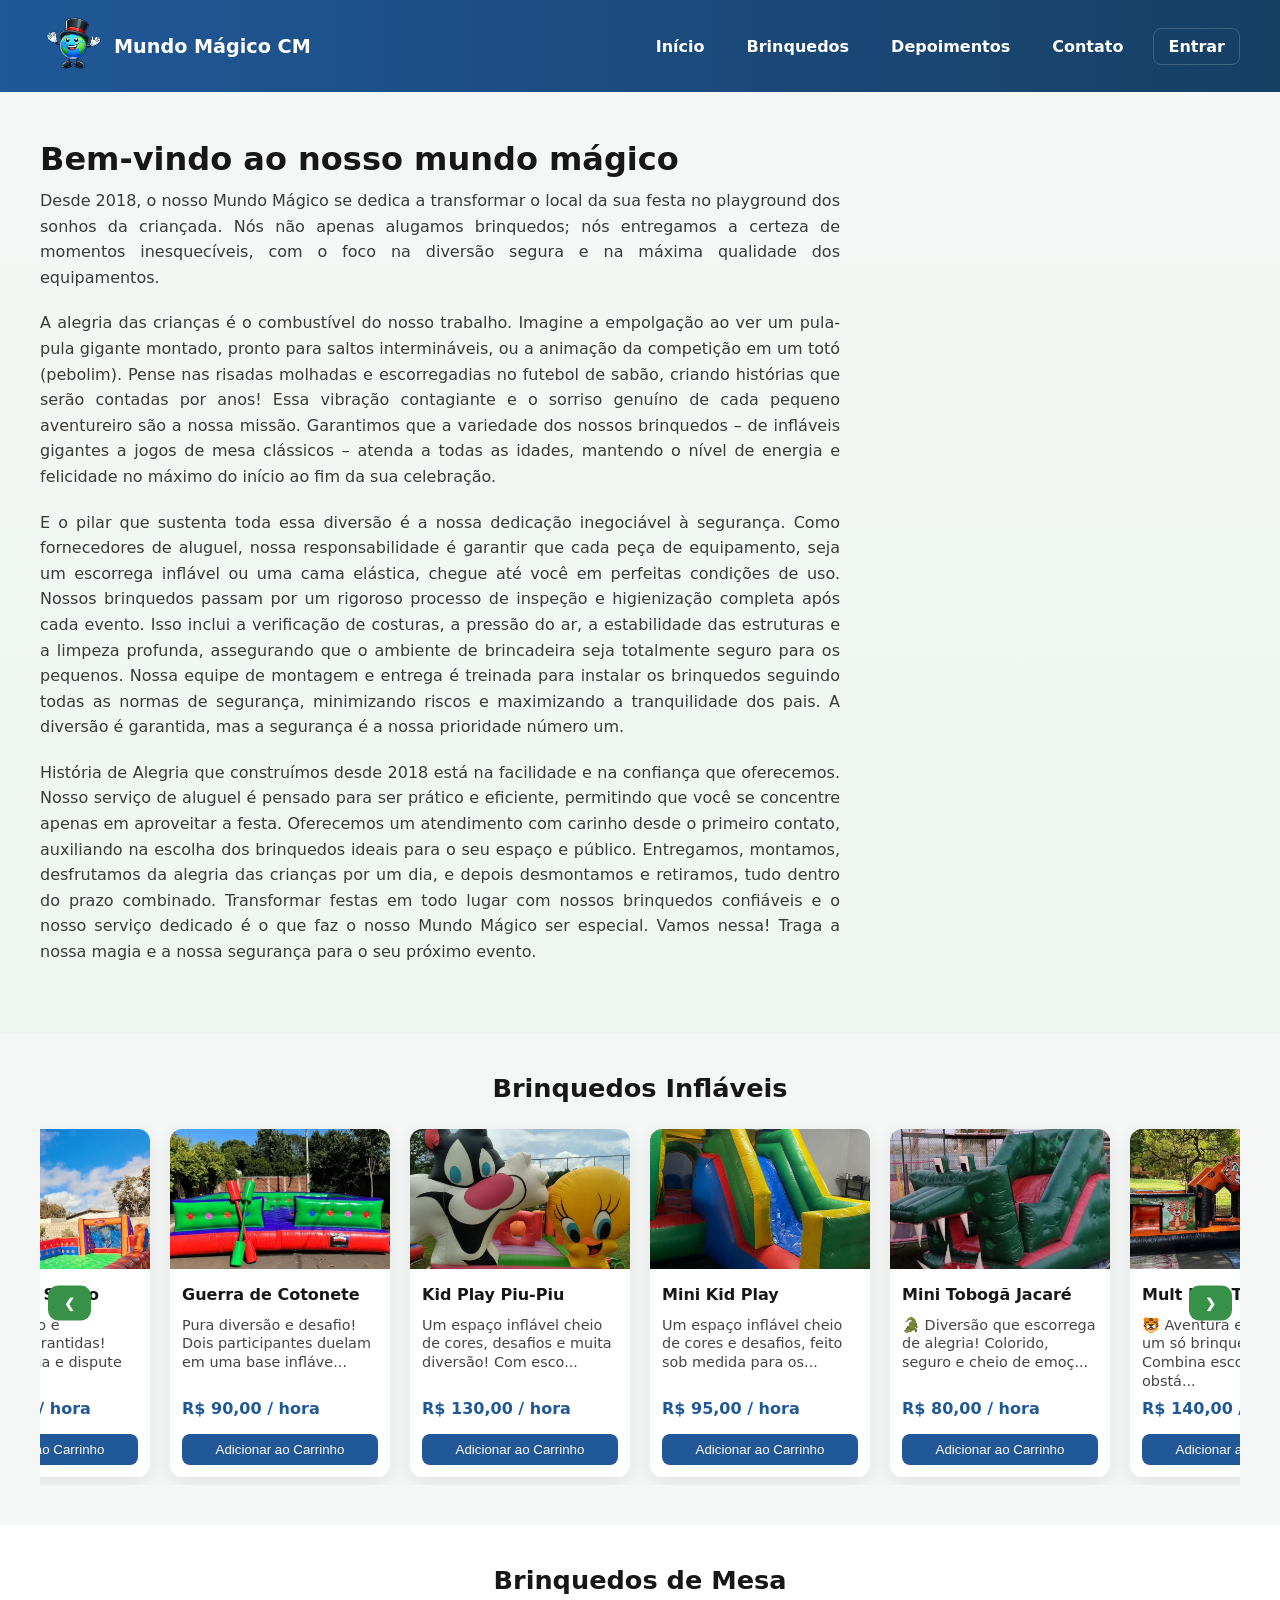
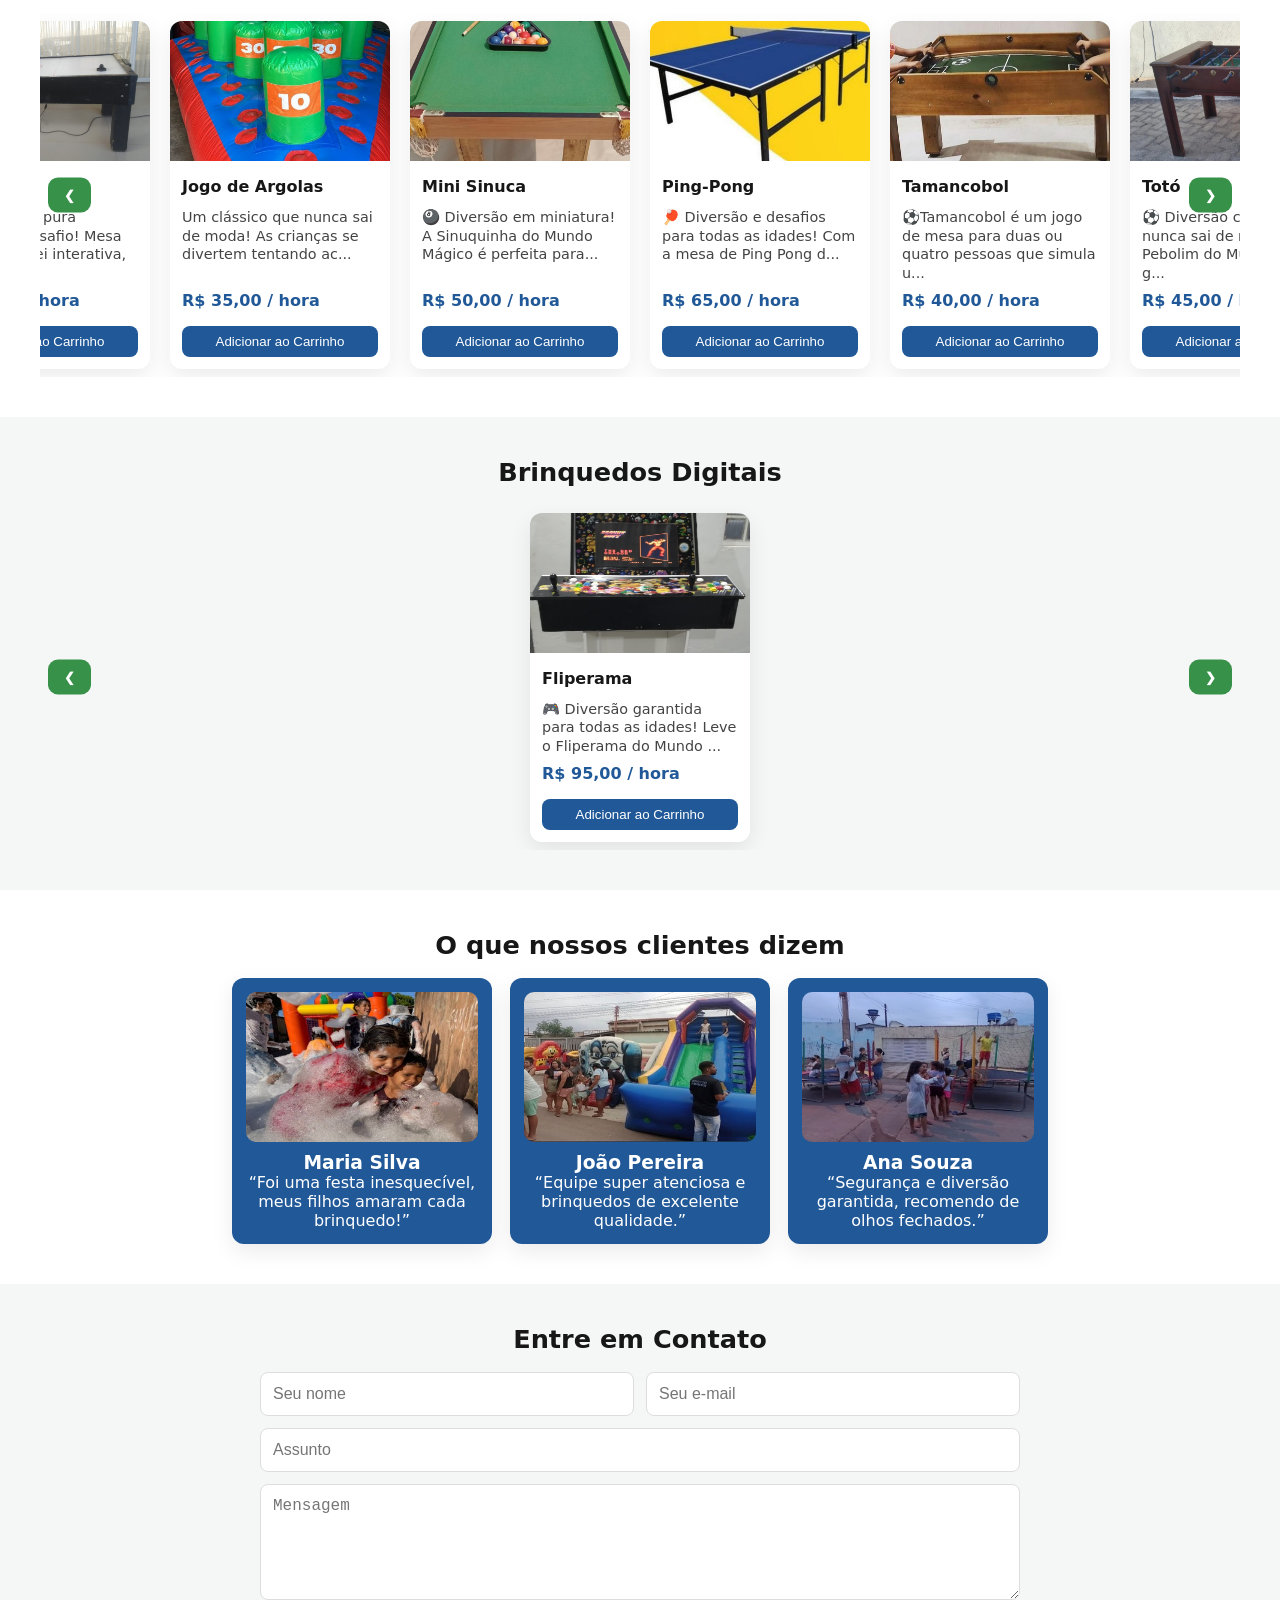
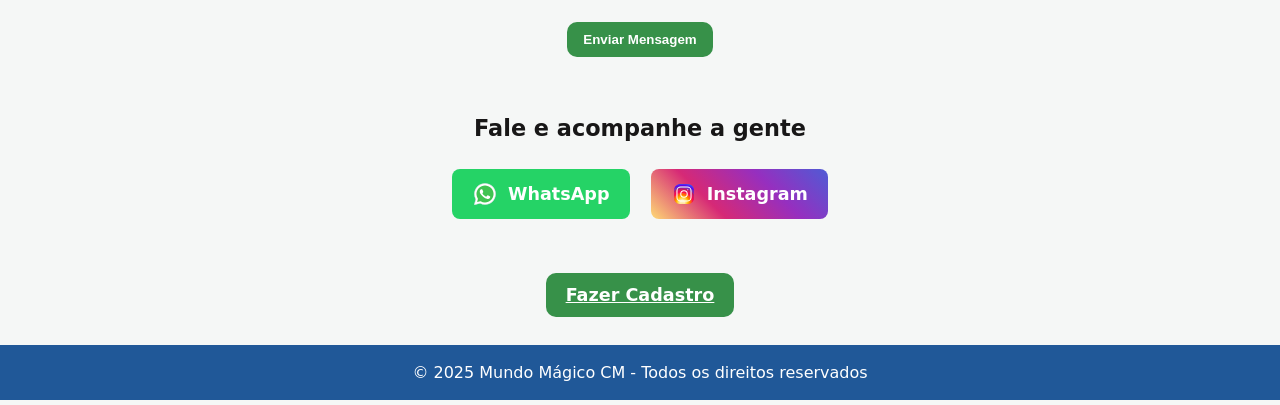
<file: index.html>
<!DOCTYPE html>
<html lang="pt-BR">
<head>
  <meta charset="utf-8" />
  <meta name="viewport" content="width=device-width,initial-scale=1" />
  <title>Mundo Mágico CM</title>
  <link rel="stylesheet" href="css/style.css" />
</head>
<body>
  <header class="site-header">
    <div class="container header-inner">
      <a class="brand" href="index.html">
        <img src="img/mundomagicomascote.png" alt="Mundo Mágico" class="brand-logo" />
        <span class="brand-text"><strong> Mundo Mágico CM</strong></span>
      </a>

      <button class="hamburger" id="hamburger" aria-label="Abrir menu">&#9776;</button>

      <nav class="site-nav" id="nav-list">
        <ul>
          <li><a href="#inicio">Início</a></li>
          <li><a href="#inflaveis">Brinquedos</a></li>
          <li><a href="#depoimentos">Depoimentos</a></li>
          <li><a href="#contato">Contato</a></li>
          <li class="nav-cta"><a href="pages/login.html" class="btn btn-outline">Entrar</a></li>
        </ul>
      </nav>
    </div>
  </header>

  <main>
    <section id="inicio" class="hero">
      <div class="container">
        <h1>Bem-vindo ao nosso mundo mágico</h1>
        <p>Desde 2018, o nosso Mundo Mágico se dedica a transformar o local da sua festa no playground dos sonhos da criançada. Nós não apenas alugamos brinquedos; nós entregamos a certeza de momentos inesquecíveis, com o foco na diversão segura e na máxima qualidade dos equipamentos.</p>

<p> A alegria das crianças é o combustível do nosso trabalho. Imagine a empolgação ao ver um pula-pula gigante montado, pronto para saltos intermináveis, ou a animação da competição em um totó (pebolim). Pense nas risadas molhadas e escorregadias no futebol de sabão, criando histórias que serão contadas por anos! Essa vibração contagiante e o sorriso genuíno de cada pequeno aventureiro são a nossa missão. Garantimos que a variedade dos nossos brinquedos – de infláveis gigantes a jogos de mesa clássicos – atenda a todas as idades, mantendo o nível de energia e felicidade no máximo do início ao fim da sua celebração.</p>

<p>E o pilar que sustenta toda essa diversão é a nossa dedicação inegociável à segurança. Como fornecedores de aluguel, nossa responsabilidade é garantir que cada peça de equipamento, seja um escorrega inflável ou uma cama elástica, chegue até você em perfeitas condições de uso. Nossos brinquedos passam por um rigoroso processo de inspeção e higienização completa após cada evento. Isso inclui a verificação de costuras, a pressão do ar, a estabilidade das estruturas e a limpeza profunda, assegurando que o ambiente de brincadeira seja totalmente seguro para os pequenos. Nossa equipe de montagem e entrega é treinada para instalar os brinquedos seguindo todas as normas de segurança, minimizando riscos e maximizando a tranquilidade dos pais. A diversão é garantida, mas a segurança é a nossa prioridade número um.</p>

<p> História de Alegria que construímos desde 2018 está na facilidade e na confiança que oferecemos. Nosso serviço de aluguel é pensado para ser prático e eficiente, permitindo que você se concentre apenas em aproveitar a festa. Oferecemos um atendimento com carinho desde o primeiro contato, auxiliando na escolha dos brinquedos ideais para o seu espaço e público. Entregamos, montamos, desfrutamos da alegria das crianças por um dia, e depois desmontamos e retiramos, tudo dentro do prazo combinado. Transformar festas em todo lugar com nossos brinquedos confiáveis e o nosso serviço dedicado é o que faz o nosso Mundo Mágico ser especial. Vamos nessa! Traga a nossa magia e a nossa segurança para o seu próximo evento.</p>
       
      </div>
    </section>

    <section id="inflaveis" class="section">
    <div class="container">
        <h2 class="section-title">Brinquedos Infláveis</h2>
        <div class="carrossel-wrapper">
            <div class="carrossel-container">
                <div class="carrossel" id="inflaveis-carrossel">
                    </div>
            </div>
            <button class="btn prev" onclick="moveSlide(-1, 'inflaveis-carrossel')" aria-label="Anterior">&#10094;</button>
            <button class="btn next" onclick="moveSlide(1, 'inflaveis-carrossel')" aria-label="Próximo">&#10095;</button>
        </div>
    </div>
</section>

<section id="mesa" class="section light">
    <div class="container">
        <h2 class="section-title">Brinquedos de Mesa</h2>
        <div class="carrossel-wrapper">
            <div class="carrossel-container">
                <div class="carrossel" id="mesa-carrossel">
                    </div>
            </div>
            <button class="btn prev" onclick="moveSlide(-1, 'mesa-carrossel')" aria-label="Anterior">&#10094;</button>
            <button class="btn next" onclick="moveSlide(1, 'mesa-carrossel')" aria-label="Próximo">&#10095;</button>
        </div>
    </div>
</section>

<section id="digitais" class="section">
    <div class="container">
        <h2 class="section-title">Brinquedos Digitais</h2>
        <div class="carrossel-wrapper">
            <div class="carrossel-container">
                <div class="carrossel" id="digitais-carrossel">
                    </div>
            </div>
            <button class="btn prev" onclick="moveSlide(-1, 'digitais-carrossel')" aria-label="Anterior">&#10094;</button>
            <button class="btn next" onclick="moveSlide(1, 'digitais-carrossel')" aria-label="Próximo">&#10095;</button>
        </div>
    </div>
</section>

    <section id="depoimentos" class="section light">
      <div class="container">
        <h2 class="section-title">O que nossos clientes dizem</h2>
        <div class="clientes-grid" id="depoimentos-grid">
          <div class="card testimonial">
            <img src="img/cliente1.jpg" alt="Maria Silva">
            <h3>Maria Silva</h3>
            <p>“Foi uma festa inesquecível, meus filhos amaram cada brinquedo!”</p>
          </div>
          <div class="card testimonial">
            <img src="img/cliente2.jpg" alt="João Pereira">
            <h3>João Pereira</h3>
            <p>“Equipe super atenciosa e brinquedos de excelente qualidade.”</p>
          </div>
          <div class="card testimonial">
            <img src="img/cliente3.jpg" alt="Ana Souza">
            <h3>Ana Souza</h3>
            <p>“Segurança e diversão garantida, recomendo de olhos fechados.”</p>
          </div>
        </div>
      </div>
    </section>

    <section id="contato" class="section">
  <div class="container">

    <h2 class="section-title">Entre em Contato</h2>

    <!-- Formulário de Contato -->
    <form class="form-orcamento" id="form-contato">
      <div class="grid">
        <input type="text" placeholder="Seu nome" required>
        <input type="email" placeholder="Seu e-mail" required>
      </div>

      <input type="text" placeholder="Assunto" required>

      <textarea placeholder="Mensagem" rows="5" required></textarea>

      <div class="form-actions">
        <button class="btn" type="submit">Enviar Mensagem</button>
      </div>
    </form>

    <br><br>

    <!-- Redes Sociais -->
    <div class="contatos-social">

  <h3>Fale e acompanhe a gente</h3>

  <!-- Botão WhatsApp -->
  <a href="https://wa.me/5561991540133"
     class="social-btn whatsapp"
     target="_blank">

    <img src="img/icons/whatsapp.svg" alt="WhatsApp" class="icon">
    WhatsApp
  </a>

  <!-- Botão Instagram -->
  <a href="https://www.instagram.com/mundo.magicocm?igsh=bDhseGgzOWNjeDl6"
     class="social-btn instagram"
     target="_blank">

    <img src="img/icons/instagram.svg" alt="Instagram" class="icon">
    Instagram
  </a>

</div>
    <br><br>

    <!-- Chamada para Cadastro -->
    <div style="text-align: center; margin-top: 20px;">
      <a href="pages/register.html" class="btn" style="font-size: 1.1rem; padding: 12px 20px;">
        Fazer Cadastro
      </a>
    </div>

  </div>
</section>


  </main>

  <footer class="site-footer">
    <div class="container">
      <p>&copy; 2025 Mundo Mágico CM - Todos os direitos reservados</p>

  <script src="js/script.js"></script>
  <script>
    // liga o toggle do hamburger
    document.getElementById('hamburger').addEventListener('click', () => {
      document.getElementById('nav-list').classList.toggle('active');
    });
  </script>
</body>
</html>
</file>
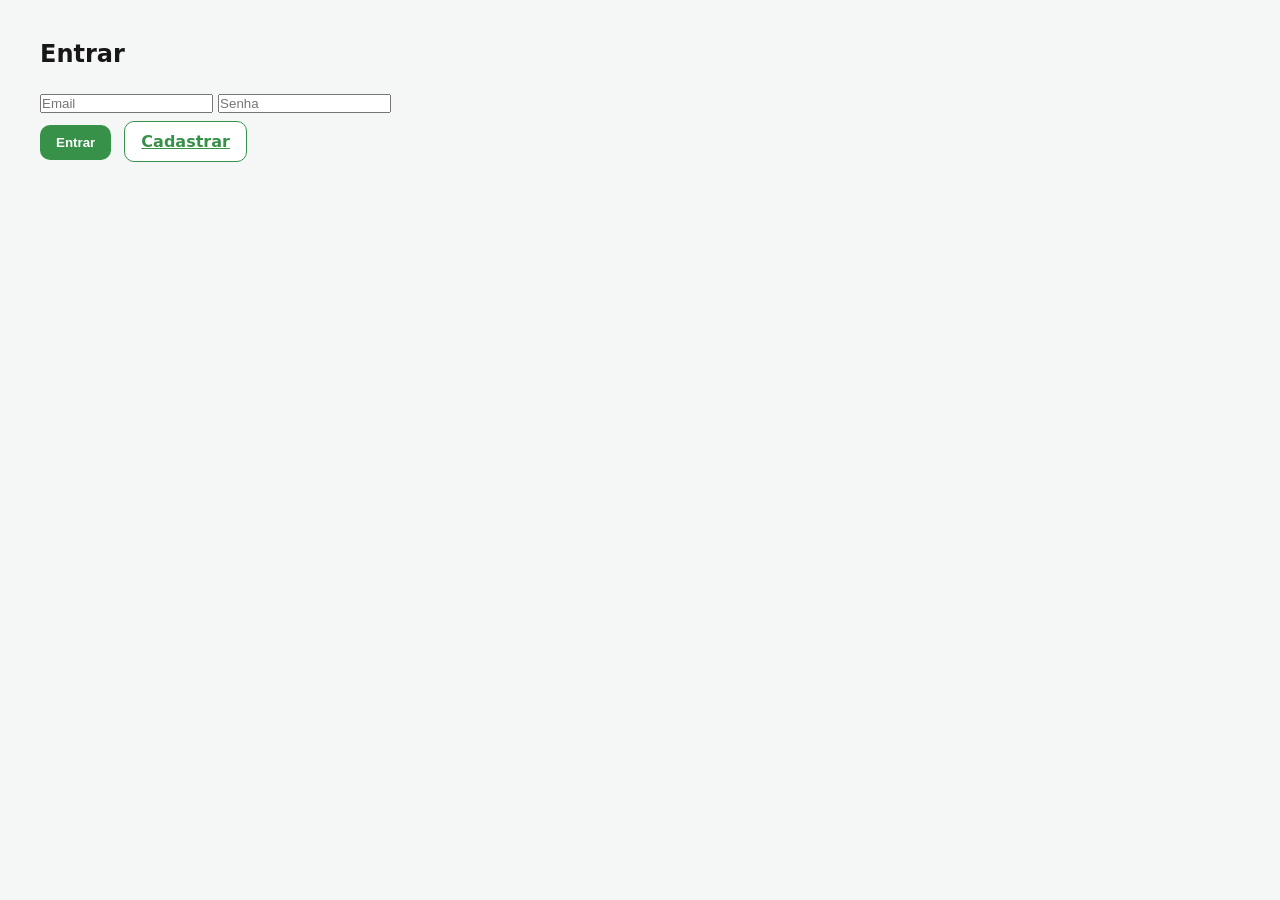
<file: pages/login.html>
<!DOCTYPE html>
<html lang="pt-BR">
<head>
  <meta charset="utf-8"><meta name="viewport" content="width=device-width,initial-scale=1">
  <title>Login - Mundo Mágico</title>
  <link rel="stylesheet" href="../css/style.css">
</head>
<body>
  <main class="container" style="padding:40px 0">
    <h2>Entrar</h2>
    <form id="loginForm" style="max-width:420px;margin-top:18px">
      <input type="email" id="email" placeholder="Email" required />
      <input type="password" id="senha" placeholder="Senha" required style="margin-top:8px"/>
      <div style="margin-top:12px">
        <button type="submit" class="btn">Entrar</button>
        <a href="register.html" class="btn btn-outline" style="margin-left:8px">Cadastrar</a>
      </div>
    </form>
  </main>
  <script>
    const API_URL = "http://localhost:8099/api";
    document.getElementById('loginForm').addEventListener('submit', async e=>{
      e.preventDefault();
      const email = document.getElementById('email').value;
      const senha = document.getElementById('senha').value;
      try{
        const res = await fetch(`${API_URL}/auth/login`, {
          method:'POST', headers:{'Content-Type':'application/json'}, body: JSON.stringify({email, senha})
        });
        if(!res.ok){ alert('Credenciais inválidas'); return; }
        const user = await res.json();
        localStorage.setItem('usuario', JSON.stringify(user));
        if(user.role === 'ADMIN') location.href = '../admin.html';
        else location.href = '../cliente.html';
      }catch(err){ alert('Erro de conexão'); console.error(err) }
    });
  </script>
</body>
</html>
</file>
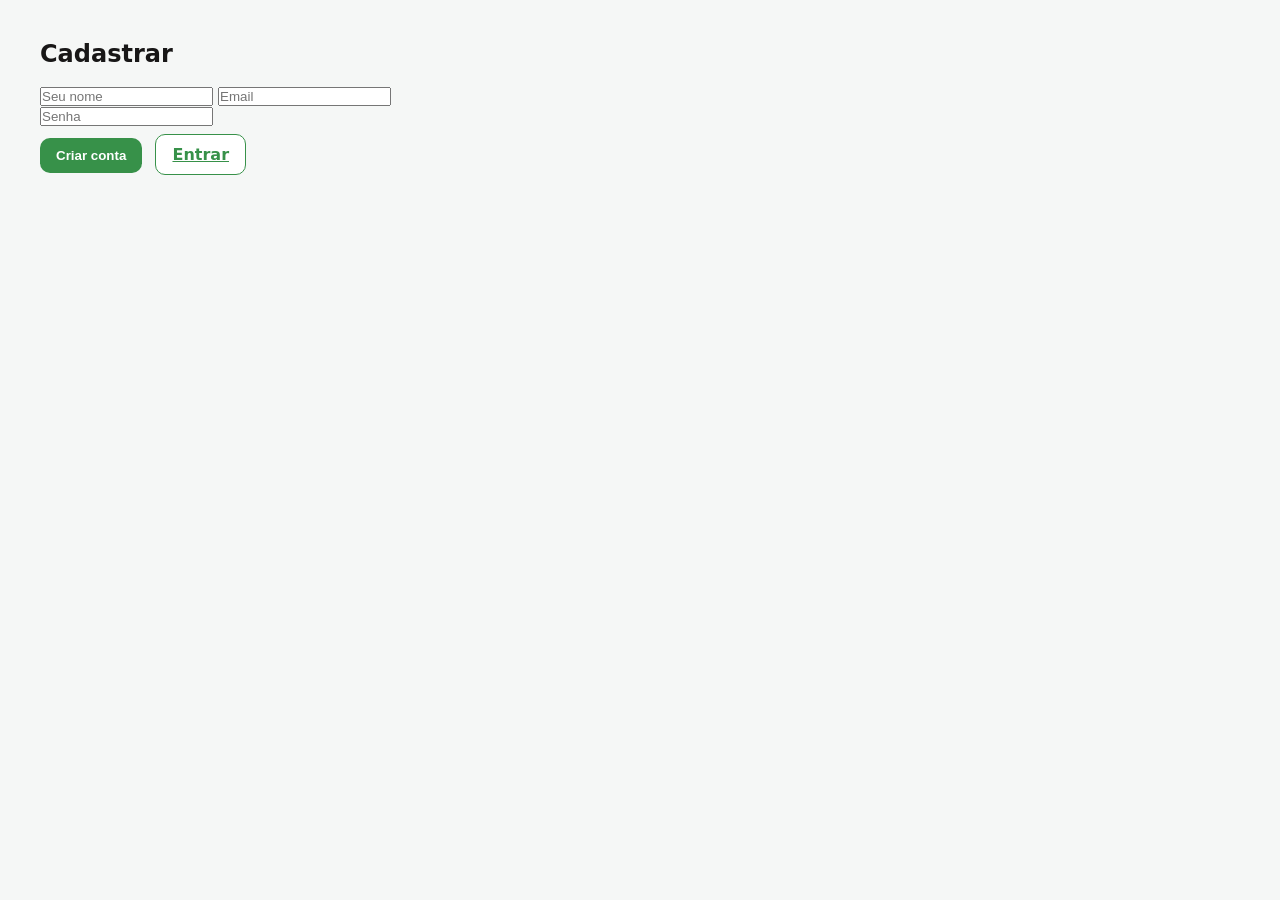
<file: pages/register.html>
<!DOCTYPE html>
<html lang="pt-BR">
<head>
  <meta charset="utf-8"><meta name="viewport" content="width=device-width,initial-scale=1">
  <title>Cadastro - Mundo Mágico</title>
  <link rel="stylesheet" href="../css/style.css">
</head>
<body>
  <main class="container" style="padding:40px 0">
    <h2>Cadastrar</h2>
    <form id="registerForm" style="max-width:480px;margin-top:18px">
      <input type="text" id="nome" placeholder="Seu nome" required />
      <input type="email" id="email" placeholder="Email" required />
      <input type="password" id="senha" placeholder="Senha" required />
      <div style="margin-top:12px">
        <button class="btn" type="submit">Criar conta</button>
        <a href="login.html" class="btn btn-outline" style="margin-left:8px">Entrar</a>
      </div>
    </form>
  </main>

  <script>
    const API_URL = "http://localhost:8099/api";
    document.getElementById('registerForm').addEventListener('submit', async e=>{
      e.preventDefault();
      const nome = document.getElementById('nome').value;
      const email = document.getElementById('email').value;
      const senha = document.getElementById('senha').value;
      try{
        const res = await fetch(`${API_URL}/auth/register`, {
          method:'POST', headers:{'Content-Type':'application/json'},
          body: JSON.stringify({nome, email, senha, role: 'CLIENTE'})
        });
        if(!res.ok){ alert('Erro ao cadastrar'); return; }
        alert('Cadastro realizado com sucesso');
        location.href = 'login.html';
      }catch(err){ alert('Erro de conexão'); console.error(err) }
    });
  </script>
</body>
</html>
</file>
<file: css/style.css>
:root {
  --blue:#205898;
  --green:#379149;
  --muted:#f5f7f6;
  --dark:#181717;
  --white:#ffffff;
  --radius:12px;
}

/* Reset */
* { box-sizing:border-box; margin:0; padding:0; }
html, body {
  height:100%;
  font-family:Inter, system-ui, -apple-system, "Segoe UI", Arial, sans-serif;
  color:var(--dark);
  background:var(--muted);
}

.container {
  max-width:1200px;
  margin:0 auto;
  padding:0;
}

/* ---------------- HEADER ---------------- */

.site-header {
  background:linear-gradient(90deg, var(--blue), #163f64);
  color:var(--white);
}

.header-inner {
  display:flex;
  align-items:center;
  justify-content:space-between;
  padding:14px 0;
}

.brand {
  display:flex;
  align-items:center;
  text-decoration:none;
  color:inherit;
  gap:10px;
}

.brand-logo {
  height:64px;
  border-radius:10px;
}

.brand-text {
  font-size:1.2rem;
  font-weight:600;
}

.hamburger {
  display:none;
  background:none;
  border:none;
  color:var(--white);
  font-size:1.8rem;
  cursor:pointer;
}

.site-nav ul {
  display:flex;
  gap:18px;
  list-style:none;
  align-items:center;
}

.site-nav a {
  text-decoration:none;
  color:var(--white);
  font-weight:600;
  padding:8px 12px;
  border-radius:8px;
  transition:all .18s;
}

.site-nav a:hover {
  background:rgba(255,255,255,0.06);
  transform:translateY(-2px);
}

.nav-cta .btn-outline {
  background:transparent;
  border:1px solid rgba(255,255,255,0.18);
  padding:8px 14px;
  border-radius:8px;
}

/* ---------------- HERO ---------------- */

.hero {
  padding:48px 0;
  background:linear-gradient(180deg, var(--muted), #eef7ef);
}

.hero h1 {
  font-size:2rem;
  margin-bottom:10px;
}

.hero p {
  max-width:800px;
  text-align: justify;
  line-height: 1.6;
  margin-bottom: 20px;
  font-size: 1re17pxm;
  color:#3a3a3a;
}

/* Buttons */

.btn {
  background:var(--green);
  color:var(--white);
  padding:10px 16px;
  border-radius:10px;
  border:none;
  cursor:pointer;
  font-weight:700;
  transition:all .18s;
}

.btn:hover {
  filter:brightness(.95);
  transform:translateY(-2px);
}

.btn-outline {
  background:#fff;
  color:var(--green);
  border:1px solid var(--green);
}

/* ---------------- SECTIONS ---------------- */

.section { padding:40px 0; }
.section.light { background:#ffffff; }

.section-title {
  font-size:1.6rem;
  margin-bottom:18px;
  text-align:center;
}

/* ---------------- CARROSSEL ---------------- */

.carrossel-wrapper {
  position:relative;
  margin:0;
}

.carrossel-container {
  overflow:hidden;
}

.carrossel {
  display:flex;
  gap:20px;
  transition:transform .45s cubic-bezier(.2,.9,.2,1);
  padding:8px 0;
  justify-content:center;
}

.card {
  flex:0 0 auto;
  width:220px;
  background:var(--white);
  border-radius:var(--radius);
  box-shadow:0 8px 22px rgba(0,0,0,.08);
  overflow:hidden;
  display:flex;
  flex-direction:column;
}

.card-img img {
  width:100%;
  height:140px;
  object-fit:cover;
}

.card-content {
  padding:12px;
  display:flex;
  flex-direction:column;
  gap:8px;
  flex:1;
}

.card-content h3 {
  font-size:1rem;
  margin-bottom:4px;
}

.card-content .description {
  font-size:.9rem;
  color:#444;
  flex:1;
  line-height:1.3;
}

.card-content .price {
  font-weight:800;
  color:var(--blue);
}

.card .btn-primary {
  margin-top:8px;
  background:var(--blue);
  color:#fff;
  border:none;
  padding:8px;
  border-radius:8px;
  cursor:pointer;
}

/* Controls */
.btn.prev, .btn.next {
  position:absolute;
  top:50%;
  transform:translateY(-50%);
  z-index:5;
}

.btn.prev { left:8px; }
.btn.next { right:8px; }

/* ---------------- DEPOIMENTOS ---------------- */

.clientes-grid {
  display:flex;
  gap:18px;
  justify-content:center;
  flex-wrap:wrap;
}

.testimonial {
  width:260px;
  padding:14px;
  text-align:center;
  background:var(--blue);
  color:#fff;
  border-radius:12px;
}

.testimonial img {
  width:100%;
  height:150px;
  object-fit:cover;
  border-radius:10px;
  margin-bottom:10px;
}

/* ---------------- FORM CONTATO ---------------- */

.form-orcamento {
  max-width:760px;
  margin:0 auto;
  display:flex;
  flex-direction:column;
  gap:12px;
}

.form-orcamento input,
.form-orcamento textarea {
  width:100%;
  padding:12px;
  border-radius:8px;
  border:1px solid #ddd;
  background:#fff;
  font-size:1rem;
}

.form-orcamento .grid {
  display:grid;
  grid-template-columns:1fr 1fr;
  gap:12px;
}

.form-actions {
  text-align:center;
  margin-top:10px;
}

/* ---------------- CONTATOS (WhatsApp + Instagram) ---------------- */

.contatos-social {
  text-align:center;
  margin-top:30px;
}

.contatos-social h3 {
  font-size:1.4rem;
  margin-bottom:18px;
  font-weight:700;
  color:var(--dark);
}

.btn-whatsapp,
.btn-instagram {
  display:inline-flex;
  align-items:center;
  gap:10px;
  padding:12px 20px;
  border-radius:var(--radius);
  font-size:1rem;
  font-weight:700;
  cursor:pointer;
  border:none;
  transition:all .18s;
  color:white;
}

.btn-whatsapp { background:#25D366; }
.btn-instagram { background:#E1306C; }

.btn-whatsapp:hover,
.btn-instagram:hover {
  filter:brightness(.92);
  transform:translateY(-2px);
}

.btn-whatsapp svg,
.btn-instagram svg {
  fill:white;
}

/* ---------------- FOOTER ---------------- */

.site-footer {
  background:var(--blue);
  color:#fff;
  padding:18px;
  text-align:center;
}

/* ---------------- RESPONSIVIDADE ---------------- */

@media(max-width:900px){
  .card { width:190px; }
  .hero h1 { font-size:1.6rem; }
  .site-nav ul { display:none; }
  .hamburger { display:block; }
  .site-nav.active { display:block; }
}

@media(max-width:600px){
  .form-orcamento .grid { grid-template-columns:1fr; }
  .card { width:100%; }
  .hero { padding:28px 0; }
}


/* ----------------------- */
/* Redes Sociais - Botões  */
/* ----------------------- */

.contatos-social {
  text-align: center;
  margin-top: 20px;
}

.contatos-social h3 {
  margin-bottom: 20px;
  font-size: 1.4rem;
  color: var(--text-dark);
}

.social-btn {
  display: inline-flex;
  align-items: center;
  gap: 10px;
  padding: 12px 20px;
  margin: 8px;
  border-radius: 8px;
  font-size: 1.1rem;
  font-weight: 600;
  text-decoration: none;
  transition: 0.3s;
  color: #fff;
}

.social-btn .icon {
  width: 26px;
  height: 26px;
}

/* WhatsApp */
.social-btn.whatsapp {
  background: #25D366;
}

.social-btn.whatsapp:hover {
  background: #1ebe59;
}

/* Instagram */
.social-btn.instagram {
  background: linear-gradient(45deg, #feda75, #d62976, #962fbf, #4f5bd5);
}

.social-btn.instagram:hover {
  filter: brightness(1.1);
}
</file>
